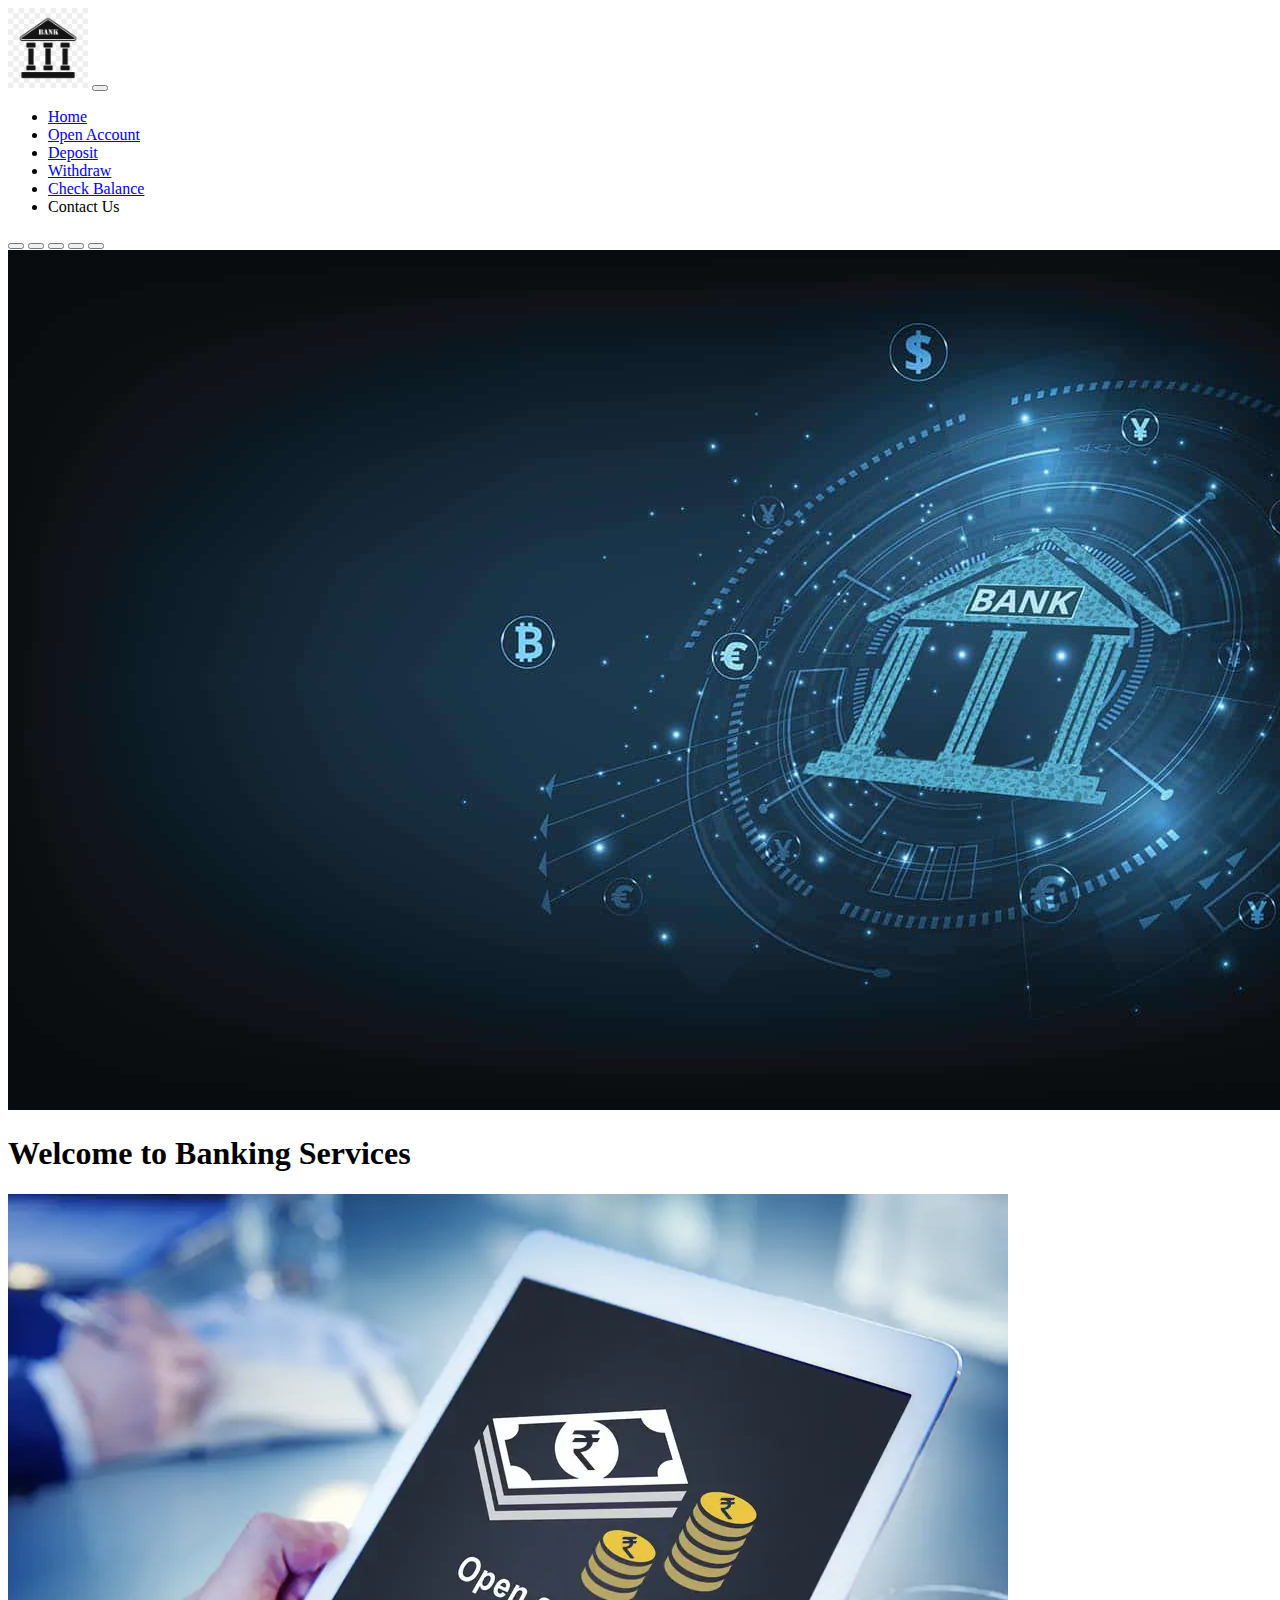
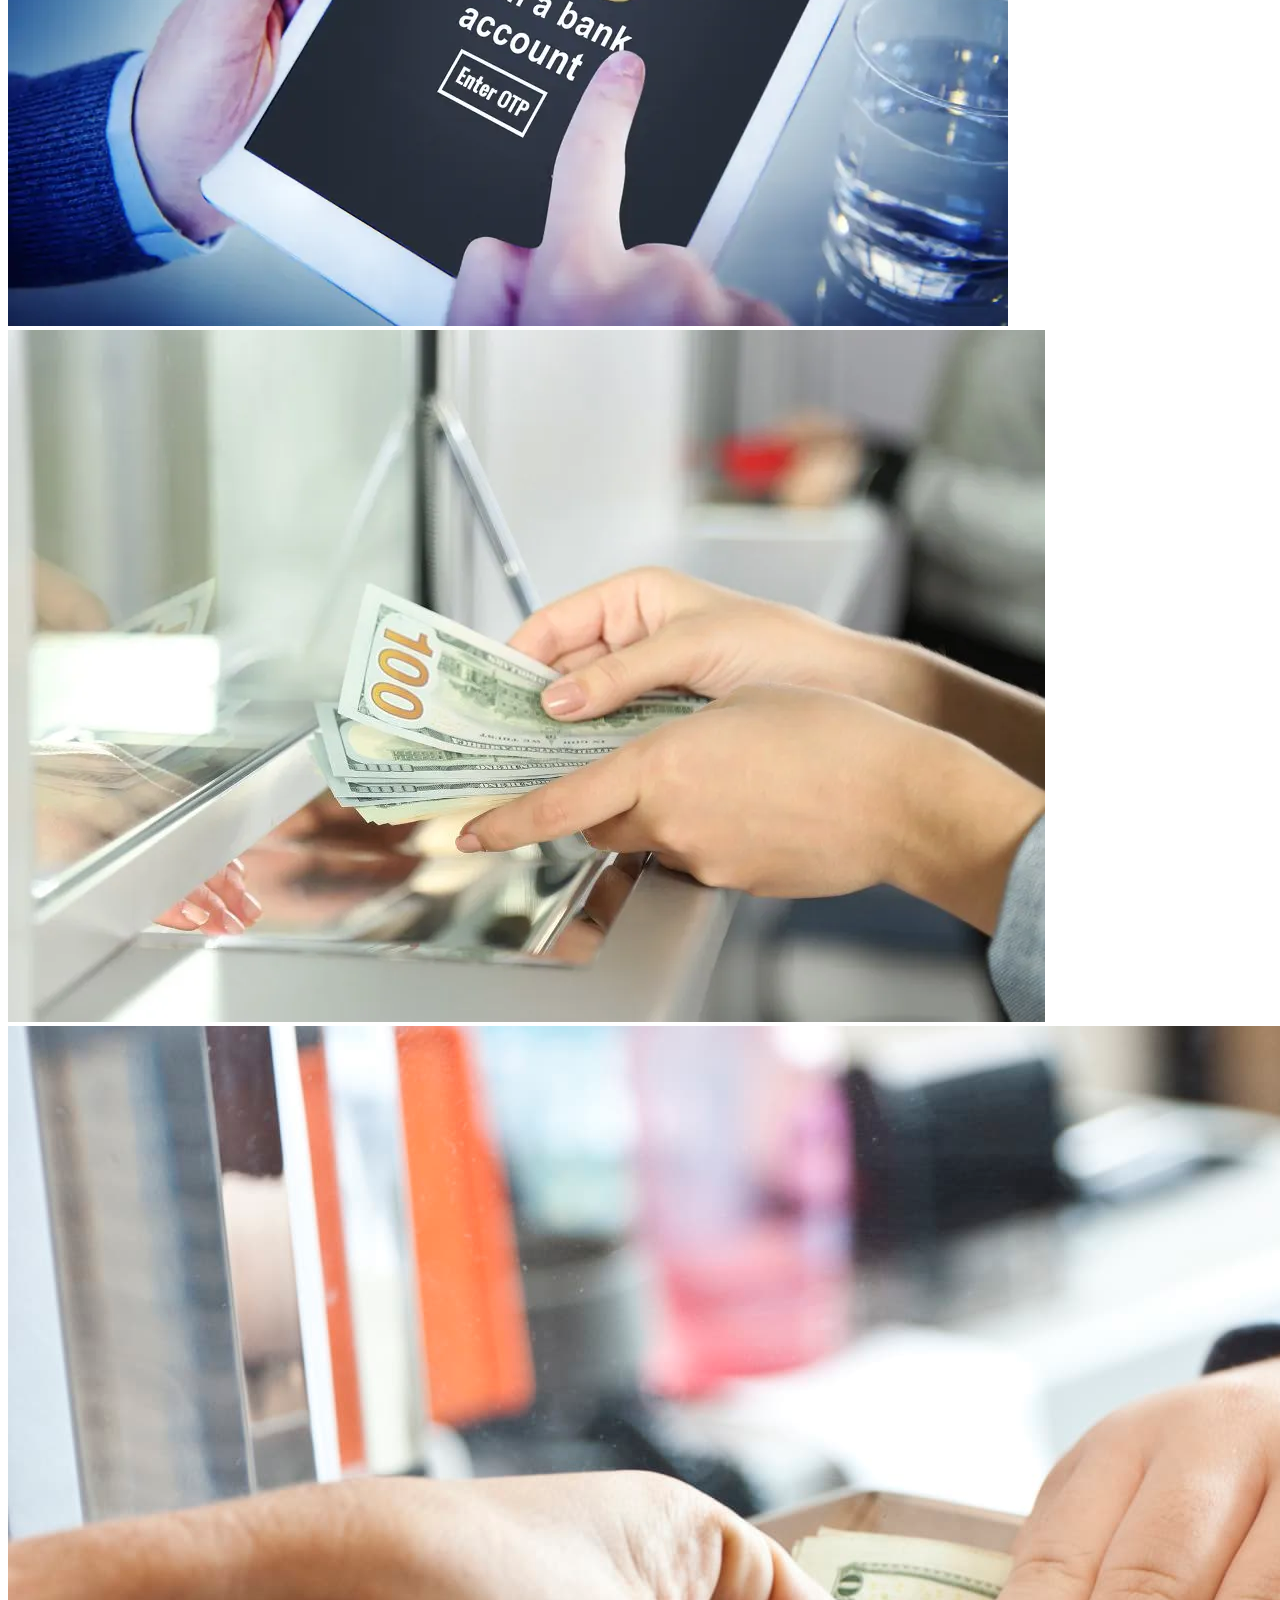
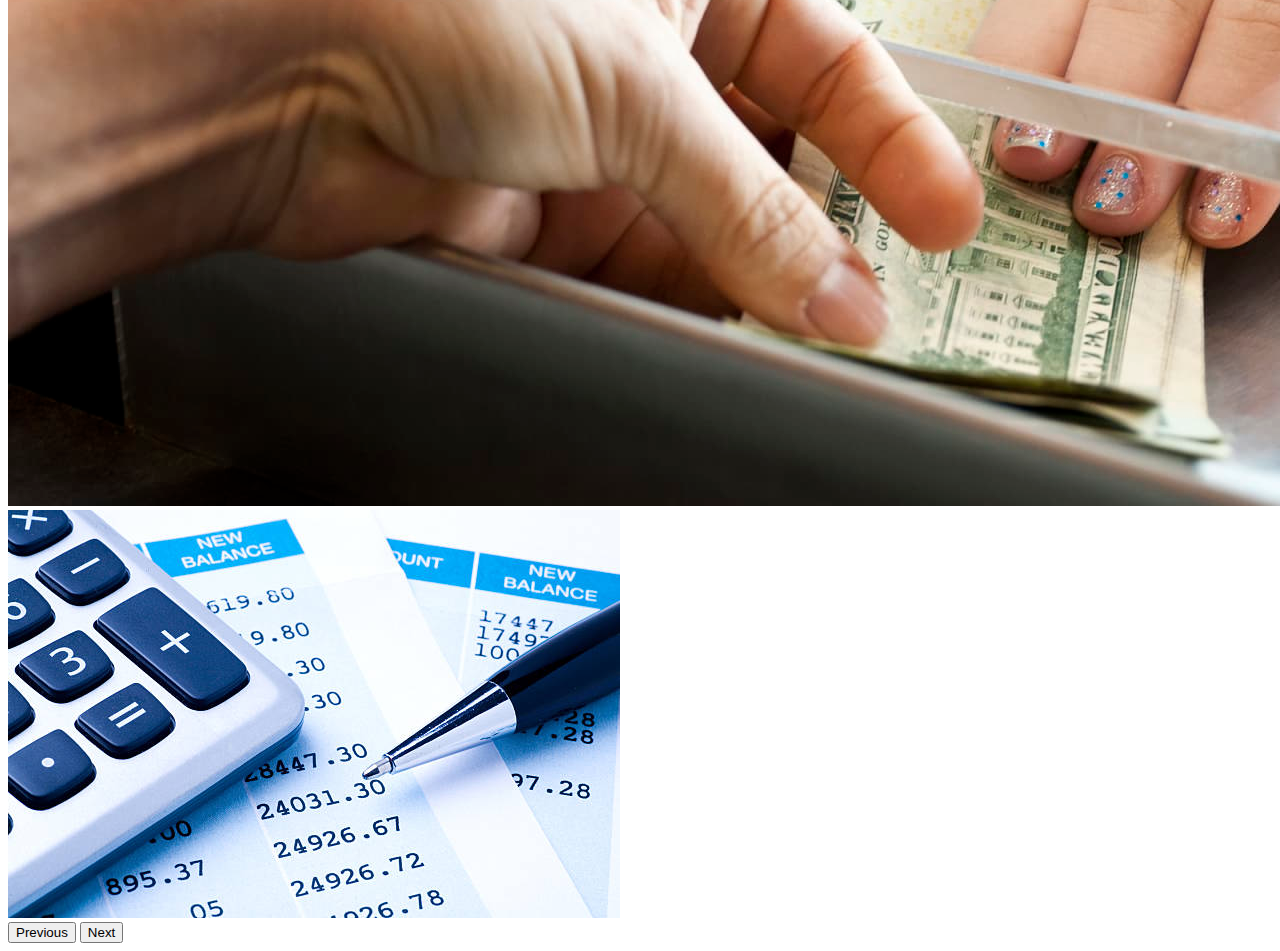
<file: index.html>
<!doctype html>
<html lang="en">

<head>
    <meta charset="utf-8">
    <meta name="viewport" content="width=device-width, initial-scale=1">
    <title>Banking Service</title>
    <link href="https://cdn.jsdelivr.net/npm/bootstrap@5.3.2/dist/css/bootstrap.min.css" rel="stylesheet"
        integrity="sha384-T3c6CoIi6uLrA9TneNEoa7RxnatzjcDSCmG1MXxSR1GAsXEV/Dwwykc2MPK8M2HN" crossorigin="anonymous">
</head>

<body>
    <!-- NavBar -->
    <nav class="navbar navbar-expand-lg bg-body-tertiary">
        <div class="container-fluid">
            <a class="navbar-brand" href="#"><img src="img/Bank _logo.jpg" alt="logo" width="80"></a>
            <button class="navbar-toggler" type="button" data-bs-toggle="collapse" data-bs-target="#navbarNav"
                aria-controls="navbarNav" aria-expanded="false" aria-label="Toggle navigation">
                <span class="navbar-toggler-icon"></span>
            </button>
            <div class="collapse navbar-collapse" id="navbarNav">
                <ul class="navbar-nav">
                    <li class="nav-item">
                        <a class="nav-link active" aria-current="page" href="#">Home</a>
                    </li>
                    <li class="nav-item">
                        <a class="nav-link" href="#">Open Account</a>
                    </li>
                    <li class="nav-item">
                        <a class="nav-link" href="#">Deposit</a>
                    </li>
                    <li class="nav-item">
                        <a class="nav-link" href="#">Withdraw</a>
                    </li>
                    <li class="nav-item">
                        <a class="nav-link" href="#">Check Balance</a>
                    </li>
                    <li class="nav-item">
                        <a class="nav-link">Contact Us</a>
                    </li>
                </ul>
            </div>
        </div>
    </nav>


<!-- Carousel -->
<div id="carouselExampleIndicators" class="carousel slide">
    <div class="carousel-indicators">
        <button type="button" data-bs-target="#carouselExampleIndicators" data-bs-slide-to="0" class="active"
            aria-current="true" aria-label="Slide 1"></button>
        <button type="button" data-bs-target="#carouselExampleIndicators" data-bs-slide-to="1"
            aria-label="Slide 2"></button>
        <button type="button" data-bs-target="#carouselExampleIndicators" data-bs-slide-to="2"
            aria-label="Slide 3"></button>
        <button type="button" data-bs-target="#carouselExampleIndicators" data-bs-slide-to="3" aria-label="Slide 4"></button>
        <button type="button" data-bs-target="#carouselExampleIndicators" data-bs-slide-to="4" aria-label="Slide 5"></button>
    </div>
    <div class="carousel-inner">
        <div class="carousel-item active c-img"> 
            <img src="img/BankHomePage.jpg" class="d-block w-100" alt="Home">
            <div class="carousel-caption top-0 mt-4 d-none d-md-block">
                <h1 class=display-1 fw-bolder text-capitalize">Welcome to Banking Services</h1>
                <!-- <button class="btn btn-primary px=4 py=2 mt-5 fs-5 text-uppercase text-center">Home</p> -->
            </div>
        </div>
        <div class="carousel-item c-item">
            <img src="img/Open_Account image.webp" class="d-block w-100 c-img" alt="Open Account">
        </div>
        <div class="carousel-item c-item">
            <img src="img/deposit image.webp" class="d-block w-100 c-img" alt="Deposit">
        </div>
        <div class="carousel-item c-item">
            <img src="img/Withdraw image.jpg" class="d-block w-100 c-img" alt="Withdraw">
        </div>
        <div class="carousel-item c-item">
            <img src="img/Check Balance image.jpg" class="d-block w-100 c-img" alt="Check Balance">
        </div>
    </div>
    <button class="carousel-control-prev" type="button" data-bs-target="#carouselExampleIndicators"
        data-bs-slide="prev">
        <span class="carousel-control-prev-icon" aria-hidden="true"></span>
        <span class="visually-hidden">Previous</span>
    </button>
    <button class="carousel-control-next" type="button" data-bs-target="#carouselExampleIndicators"
        data-bs-slide="next">
        <span class="carousel-control-next-icon" aria-hidden="true"></span>
        <span class="visually-hidden">Next</span>
    </button>
</div>


    <script src="https://cdn.jsdelivr.net/npm/bootstrap@5.3.2/dist/js/bootstrap.bundle.min.js"
        integrity="sha384-C6RzsynM9kWDrMNeT87bh95OGNyZPhcTNXj1NW7RuBCsyN/o0jlpcV8Qyq46cDfL"
        crossorigin="anonymous"></script>
</body>

</html>
</file>
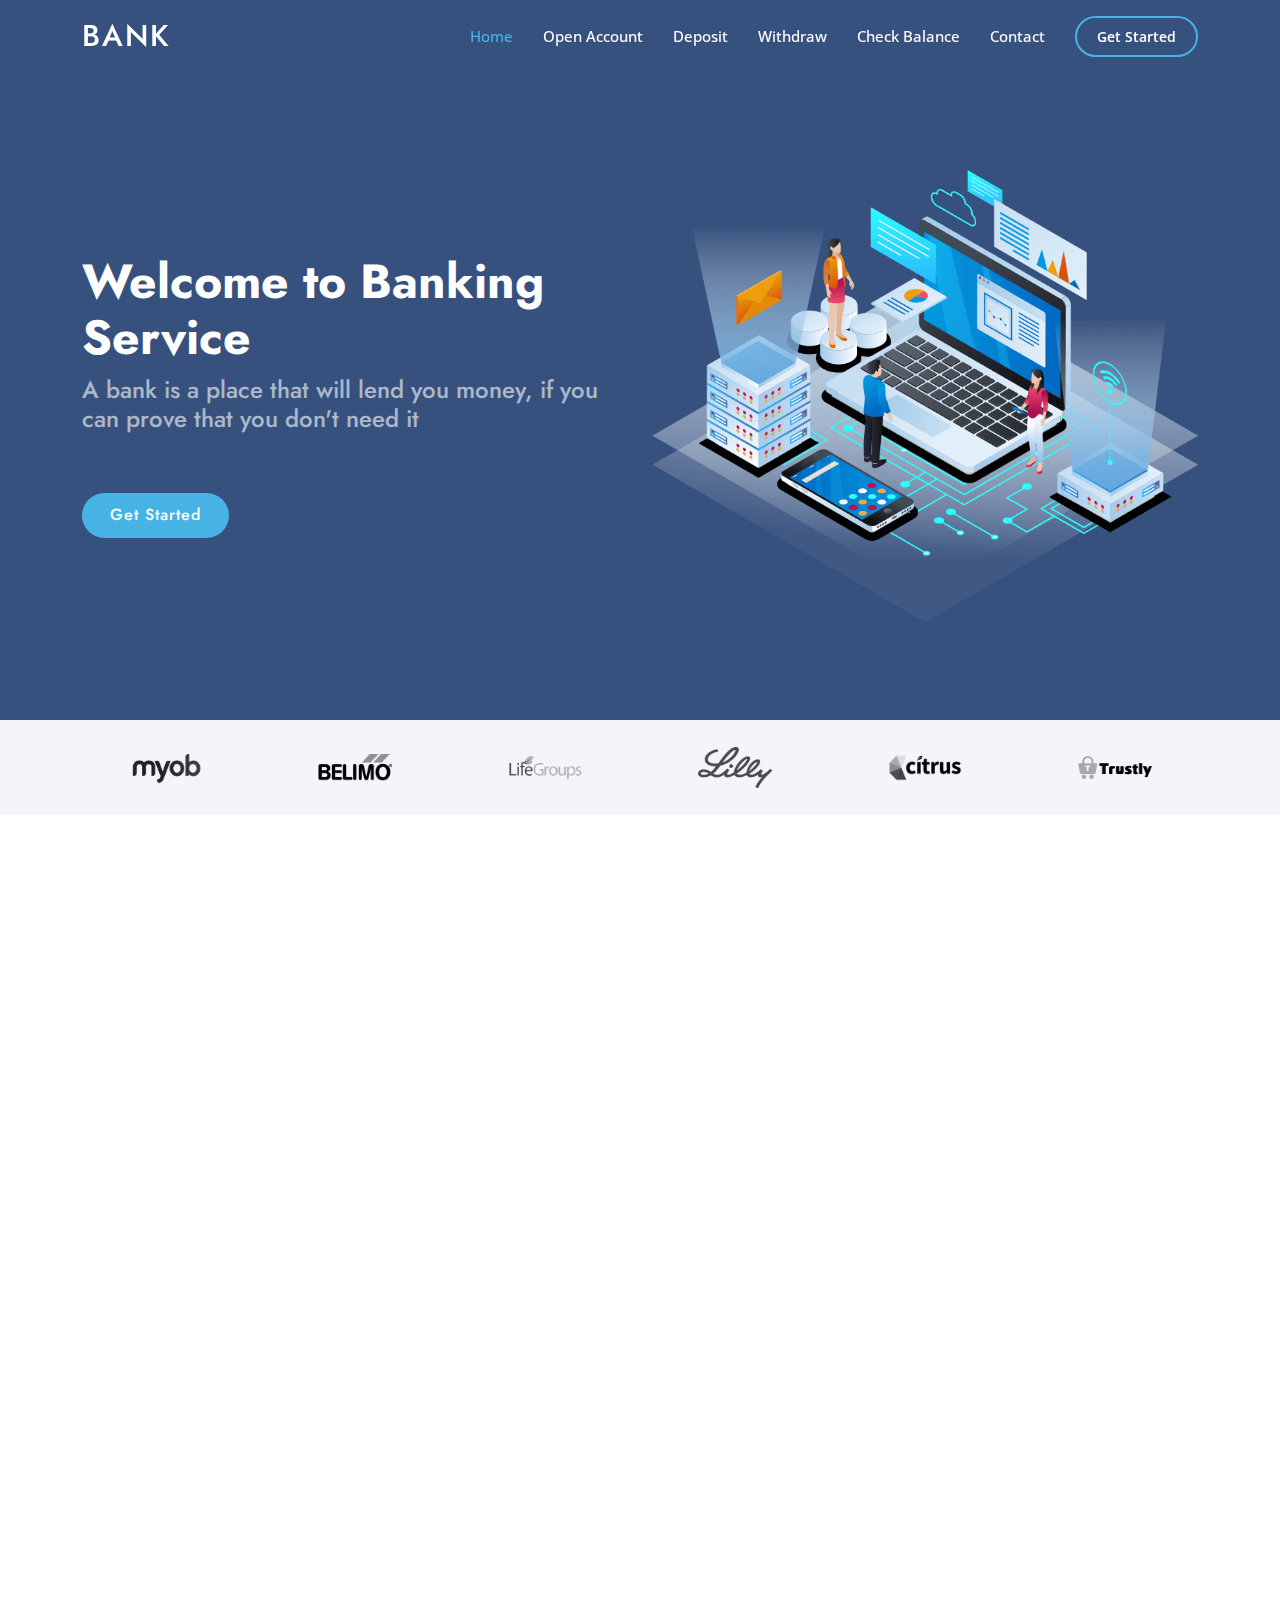
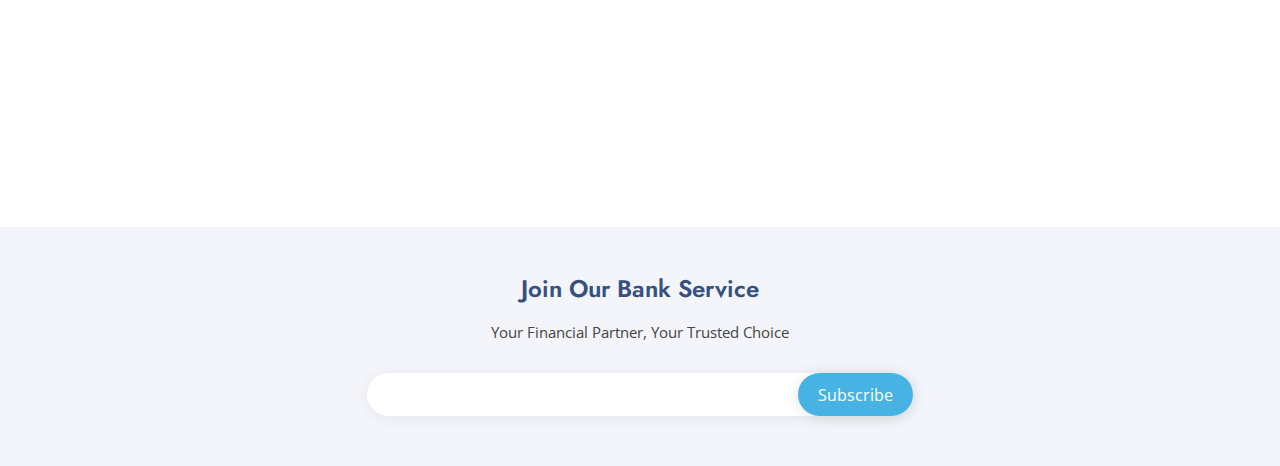
<file: Downloads/Arsha/index.html>
<!DOCTYPE html>
<html lang="en">

<head>
  <meta charset="utf-8">
  <meta content="width=device-width, initial-scale=1.0" name="viewport">

  <title>Banking Service</title>
  <meta content="" name="description">
  <meta content="" name="keywords">

  <!-- Favicons -->
  <link href="assets/img/favicon.png" rel="icon">
  <link href="assets/img/apple-touch-icon.png" rel="apple-touch-icon">

  <!-- Google Fonts -->
  <link
    href="https://fonts.googleapis.com/css?family=Open+Sans:300,300i,400,400i,600,600i,700,700i|Jost:300,300i,400,400i,500,500i,600,600i,700,700i|Poppins:300,300i,400,400i,500,500i,600,600i,700,700i"
    rel="stylesheet">

  <!-- Vendor CSS Files -->
  <link href="assets/vendor/aos/aos.css" rel="stylesheet">
  <link href="assets/vendor/bootstrap/css/bootstrap.min.css" rel="stylesheet">
  <link href="assets/vendor/bootstrap-icons/bootstrap-icons.css" rel="stylesheet">
  <link href="assets/vendor/boxicons/css/boxicons.min.css" rel="stylesheet">
  <link href="assets/vendor/glightbox/css/glightbox.min.css" rel="stylesheet">
  <link href="assets/vendor/remixicon/remixicon.css" rel="stylesheet">
  <link href="assets/vendor/swiper/swiper-bundle.min.css" rel="stylesheet">

  <!-- Template Main CSS File -->
  <link href="assets/css/style.css" rel="stylesheet">

  <!-- =======================================================
  * Template Name: Arsha
  * Updated: Aug 30 2023 with Bootstrap v5.3.1
  * Template URL: https://bootstrapmade.com/arsha-free-bootstrap-html-template-corporate/
  * Author: BootstrapMade.com
  * License: https://bootstrapmade.com/license/
  ======================================================== -->
</head>

<body>

  <!-- ======= Header ======= -->
  <header id="header" class="fixed-top ">
    <div class="container d-flex align-items-center">

      <h1 class="logo me-auto"><a href="index.html">Bank</a></h1>
      <!-- Uncomment below if you prefer to use an image logo -->
      <!-- <a href="index.html" class="logo me-auto"><img src="assets/img/logo.png" alt="" class="img-fluid"></a>-->

      <nav id="navbar" class="navbar">
        <ul>
          <li><a class="nav-link scrollto active" href="#hero">Home</a></li>
          <li><a class="nav-link scrollto" href="openaccount.html">Open Account</a></li>
          <li><a class="nav-link scrollto" href="#deposit">Deposit</a></li>
          <li><a class="nav-link   scrollto" href="#withdraw">Withdraw</a></li>
          <li><a class="nav-link scrollto" href="#check balance">Check Balance</a></li>

          <li><a class="nav-link scrollto" href="#contact">Contact</a></li>
          <li><a class="getstarted scrollto" href="#about">Get Started</a></li>
        </ul>
        <i class="bi bi-list mobile-nav-toggle"></i>
      </nav><!-- .navbar -->

    </div>
  </header><!-- End Header -->

  <!-- ======= Hero Section ======= -->
  <section id="hero" class="d-flex align-items-center">

    <div class="container">
      <div class="row">
        <div class="col-lg-6 d-flex flex-column justify-content-center pt-4 pt-lg-0 order-2 order-lg-1"
          data-aos="fade-up" data-aos-delay="200">
          <h1>Welcome to Banking Service</h1>
          <h2>A bank is a place that will lend you money, if you can prove that you don't need it</h2>
          <div class="d-flex justify-content-center justify-content-lg-start">
            <a href="#about" class="btn-get-started scrollto">Get Started</a>

          </div>
        </div>
        <div class="col-lg-6 order-1 order-lg-2 hero-img" data-aos="zoom-in" data-aos-delay="200">
          <img src="assets/img/hero-img.png" class="img-fluid animated" alt="">
        </div>
      </div>
    </div>

  </section><!-- End Hero -->

  <main id="main">

    <!-- ======= Clients Section ======= -->
    <section id="clients" class="clients section-bg">
      <div class="container">

        <div class="row" data-aos="zoom-in">

          <div class="col-lg-2 col-md-4 col-6 d-flex align-items-center justify-content-center">
            <img src="assets/img/clients/client-1.png" class="img-fluid" alt="">
          </div>

          <div class="col-lg-2 col-md-4 col-6 d-flex align-items-center justify-content-center">
            <img src="assets/img/clients/client-2.png" class="img-fluid" alt="">
          </div>

          <div class="col-lg-2 col-md-4 col-6 d-flex align-items-center justify-content-center">
            <img src="assets/img/clients/client-3.png" class="img-fluid" alt="">
          </div>

          <div class="col-lg-2 col-md-4 col-6 d-flex align-items-center justify-content-center">
            <img src="assets/img/clients/client-4.png" class="img-fluid" alt="">
          </div>

          <div class="col-lg-2 col-md-4 col-6 d-flex align-items-center justify-content-center">
            <img src="assets/img/clients/client-5.png" class="img-fluid" alt="">
          </div>

          <div class="col-lg-2 col-md-4 col-6 d-flex align-items-center justify-content-center">
            <img src="assets/img/clients/client-6.png" class="img-fluid" alt="">
          </div>

        </div>

      </div>
    </section><!-- End Cliens Section -->

    <!-- ======= Contact Section ======= -->
    <section id="contact" class="contact">
      <div class="container" data-aos="fade-up">

        <div class="section-title">
          <h2>Contact</h2>
          
        <div class="row">

          <div class="email">
            <i class="bi bi-envelope"></i>
            <h4>Email:</h4>
            <p>info@example.com</p>
          </div>

          <div class="phone">
            <i class="bi bi-phone"></i>
            <h4>Call:</h4>
            <p>+1 5589 55488 55s</p>
          </div>

        </div>
      </div>

      <div class="col-lg-7 mt-5 mt-lg-0 d-flex align-items-stretch">
        <form action="forms/contact.php" method="post" role="form" class="php-email-form">
          <div class="row">
            <div class="form-group col-md-6">
              <label for="name">Your Name</label>
              <input type="text" name="name" class="form-control" id="name" required>
            </div>
            <div class="form-group col-md-6">
              <label for="name">Your Email</label>
              <input type="email" class="form-control" name="email" id="email" required>
            </div>
          </div>
          <div class="form-group">
            <label for="name">Subject</label>
            <input type="text" class="form-control" name="subject" id="subject" required>
          </div>
          <div class="form-group">
            <label for="name">Message</label>
            <textarea class="form-control" name="message" rows="10" required></textarea>
          </div>
          <div class="my-3">
            <div class="loading">Loading</div>
            <div class="error-message"></div>
            <div class="sent-message">Your message has been sent. Thank you!</div>
          </div>
          <div class="text-center"><button type="submit">Send Message</button></div>
        </form>
      </div>

      </div>

      </div>
    </section><!-- End Contact Section -->

  </main><!-- End #main -->

  <!-- ======= Footer ======= -->
  <footer id="footer">

    <div class="footer-newsletter">
      <div class="container">
        <div class="row justify-content-center">
          <div class="col-lg-6">
            <h4>Join Our Bank Service</h4>
            <p>Your Financial Partner, Your Trusted Choice</p>
            <form action="" method="post">
              <input type="email" name="email"><input type="submit" value="Subscribe">
            </form>
          </div>
        </div>
      </div>
    </div>

  </footer><!-- End Footer -->

  <div id="preloader"></div>
  <a href="#" class="back-to-top d-flex align-items-center justify-content-center"><i
      class="bi bi-arrow-up-short"></i></a>

  <!-- Vendor JS Files -->
  <script src="assets/vendor/aos/aos.js"></script>
  <script src="assets/vendor/bootstrap/js/bootstrap.bundle.min.js"></script>
  <script src="assets/vendor/glightbox/js/glightbox.min.js"></script>
  <script src="assets/vendor/isotope-layout/isotope.pkgd.min.js"></script>
  <script src="assets/vendor/swiper/swiper-bundle.min.js"></script>
  <script src="assets/vendor/waypoints/noframework.waypoints.js"></script>
  <script src="assets/vendor/php-email-form/validate.js"></script>
  <script src="https://code.jquery.com/jquery-3.6.0.min.js"></script>


  <!-- Template Main JS File -->
  <script src="assets/js/main.js"></script>

</body>

</html>
</file>
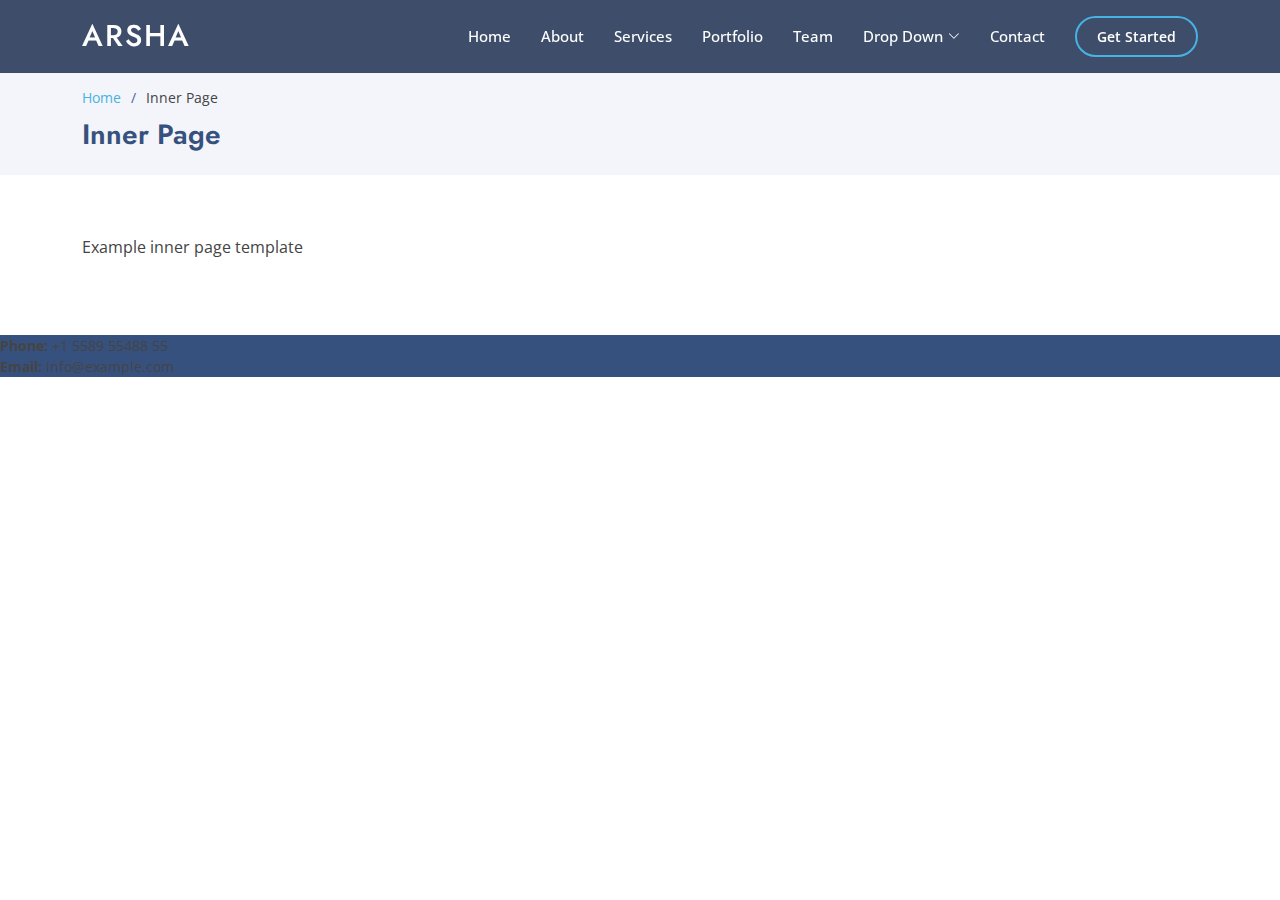
<file: Downloads/Arsha/inner-page.html>
<!DOCTYPE html>
<html lang="en">

<head>
  <meta charset="utf-8">
  <meta content="width=device-width, initial-scale=1.0" name="viewport">

  <title>Inner Page - Arsha Bootstrap Template</title>
  <meta content="" name="description">
  <meta content="" name="keywords">

  <!-- Favicons -->
  <link href="assets/img/favicon.png" rel="icon">
  <link href="assets/img/apple-touch-icon.png" rel="apple-touch-icon">

  <!-- Google Fonts -->
  <link href="https://fonts.googleapis.com/css?family=Open+Sans:300,300i,400,400i,600,600i,700,700i|Jost:300,300i,400,400i,500,500i,600,600i,700,700i|Poppins:300,300i,400,400i,500,500i,600,600i,700,700i" rel="stylesheet">

  <!-- Vendor CSS Files -->
  <link href="assets/vendor/aos/aos.css" rel="stylesheet">
  <link href="assets/vendor/bootstrap/css/bootstrap.min.css" rel="stylesheet">
  <link href="assets/vendor/bootstrap-icons/bootstrap-icons.css" rel="stylesheet">
  <link href="assets/vendor/boxicons/css/boxicons.min.css" rel="stylesheet">
  <link href="assets/vendor/glightbox/css/glightbox.min.css" rel="stylesheet">
  <link href="assets/vendor/remixicon/remixicon.css" rel="stylesheet">
  <link href="assets/vendor/swiper/swiper-bundle.min.css" rel="stylesheet">

  <!-- Template Main CSS File -->
  <link href="assets/css/style.css" rel="stylesheet">

  <!-- =======================================================
  * Template Name: Arsha
  * Updated: Aug 30 2023 with Bootstrap v5.3.1
  * Template URL: https://bootstrapmade.com/arsha-free-bootstrap-html-template-corporate/
  * Author: BootstrapMade.com
  * License: https://bootstrapmade.com/license/
  ======================================================== -->
</head>

<body>

  <!-- ======= Header ======= -->
  <header id="header" class="fixed-top header-inner-pages">
    <div class="container d-flex align-items-center">

      <h1 class="logo me-auto"><a href="index.html">Arsha</a></h1>
      <!-- Uncomment below if you prefer to use an image logo -->
      <!-- <a href="index.html" class="logo me-auto"><img src="assets/img/logo.png" alt="" class="img-fluid"></a>-->

      <nav id="navbar" class="navbar">
        <ul>
          <li><a class="nav-link scrollto " href="#hero">Home</a></li>
          <li><a class="nav-link scrollto" href="#about">About</a></li>
          <li><a class="nav-link scrollto" href="#services">Services</a></li>
          <li><a class="nav-link   scrollto" href="#portfolio">Portfolio</a></li>
          <li><a class="nav-link scrollto" href="#team">Team</a></li>
          <li class="dropdown"><a href="#"><span>Drop Down</span> <i class="bi bi-chevron-down"></i></a>
            <ul>
              <li><a href="#">Drop Down 1</a></li>
              <li class="dropdown"><a href="#"><span>Deep Drop Down</span> <i class="bi bi-chevron-right"></i></a>
                <ul>
                  <li><a href="#">Deep Drop Down 1</a></li>
                  <li><a href="#">Deep Drop Down 2</a></li>
                  <li><a href="#">Deep Drop Down 3</a></li>
                  <li><a href="#">Deep Drop Down 4</a></li>
                  <li><a href="#">Deep Drop Down 5</a></li>
                </ul>
              </li>
              <li><a href="#">Drop Down 2</a></li>
              <li><a href="#">Drop Down 3</a></li>
              <li><a href="#">Drop Down 4</a></li>
            </ul>
          </li>
          <li><a class="nav-link scrollto" href="#contact">Contact</a></li>
          <li><a class="getstarted scrollto" href="#about">Get Started</a></li>
        </ul>
        <i class="bi bi-list mobile-nav-toggle"></i>
      </nav><!-- .navbar -->

    </div>
  </header><!-- End Header -->

  <main id="main">

    <!-- ======= Breadcrumbs ======= -->
    <section id="breadcrumbs" class="breadcrumbs">
      <div class="container">

        <ol>
          <li><a href="index.html">Home</a></li>
          <li>Inner Page</li>
        </ol>
        <h2>Inner Page</h2>

      </div>
    </section><!-- End Breadcrumbs -->

    <section class="inner-page">
      <div class="container">
        <p>
          Example inner page template
        </p>
      </div>
    </section>

  </main><!-- End #main -->

  <!-- ======= Footer ======= -->
  <footer id="footer">
              <strong>Phone:</strong> +1 5589 55488 55<br>
              <strong>Email:</strong> info@example.com<br>
            
          
  </footer><!-- End Footer -->

  <div id="preloader"></div>
  <a href="#" class="back-to-top d-flex align-items-center justify-content-center"><i class="bi bi-arrow-up-short"></i></a>

  <!-- Vendor JS Files -->
  <script src="assets/vendor/aos/aos.js"></script>
  <script src="assets/vendor/bootstrap/js/bootstrap.bundle.min.js"></script>
  <script src="assets/vendor/glightbox/js/glightbox.min.js"></script>
  <script src="assets/vendor/isotope-layout/isotope.pkgd.min.js"></script>
  <script src="assets/vendor/swiper/swiper-bundle.min.js"></script>
  <script src="assets/vendor/waypoints/noframework.waypoints.js"></script>
  <script src="assets/vendor/php-email-form/validate.js"></script>

  <!-- Template Main JS File -->
  <script src="assets/js/main.js"></script>

</body>

</html>
</file>
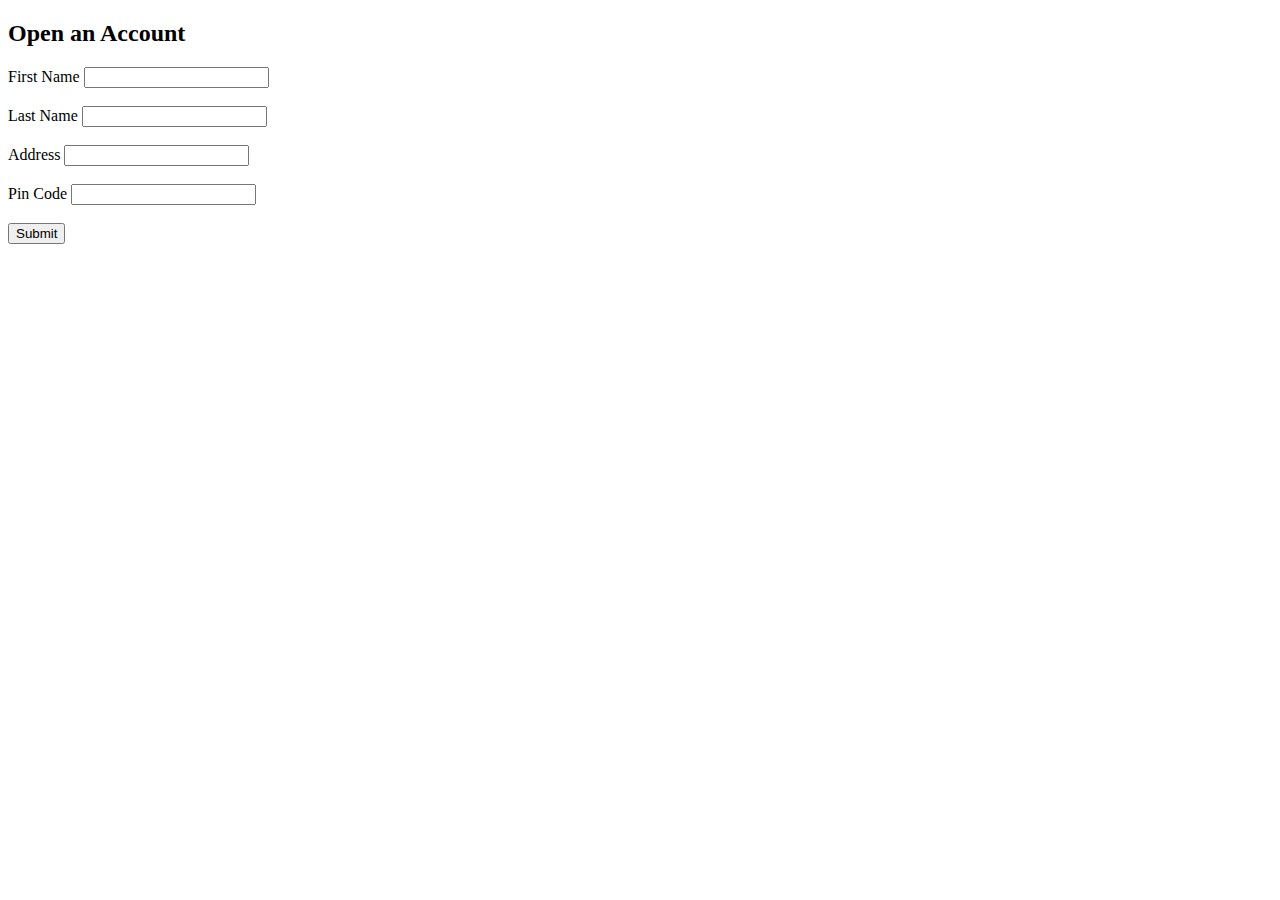
<file: Downloads/Arsha/openaccount.html>
<!DOCTYPE html>
<html lang="en">
<head>
    <!-- Your head content here -->
</head>
<body>
    <section id="open-account" class="section">
        <div class="container" data-aos="fade-up">
          <div class="section-title">
            <h2>Open an Account</h2>
          </div>
          <form id="account-form" method="post">
            <div class="mb-3">
              <label for="first-name" class="form-label">First Name</label>
              <input type="text" class="form-control" id="first-name" name="first-name" required>
            </div>
            <br>
            
            <div class="mb-3">
              <label for="last-name" class="form-label">Last Name</label>
              <input type="text" class="form-control" id="last-name" name="last-name" required>
            </div>
            <br>

            <div class="mb-3">
              <label for="address" class="form-label">Address</label>
              <input type="text" class="form-control" id="address" name="address" required>
            </div>
            <br>
            
            <div class="mb-3">
              <label for="pin-code" class="form-label">Pin Code</label>
              <input type="text" class="form-control" id="pin-code" name="pin-code" required>
            </div>
            <br>

            <button type="submit" class="btn btn-primary">Submit</button>
          </form>
          <p id="success-message" class="mt-3" style="display:none;">Account created successfully!</p>
        </div>
      </section>
      
    <!-- Include jQuery and JavaScript code as mentioned in the previous response -->
    <script src="https://code.jquery.com/jquery-3.6.0.min.js"></script>
<script>
  $(document).ready(function() {
    $("#account-form").submit(function(event) {
      event.preventDefault(); // Prevent the default form submission
      // Simulate account creation (you can replace this with your actual backend logic)
      // For demonstration purposes, we're just showing the success message.
      $("#success-message").fadeIn();
    });
  });
</script>

</body>
</html>
</file>
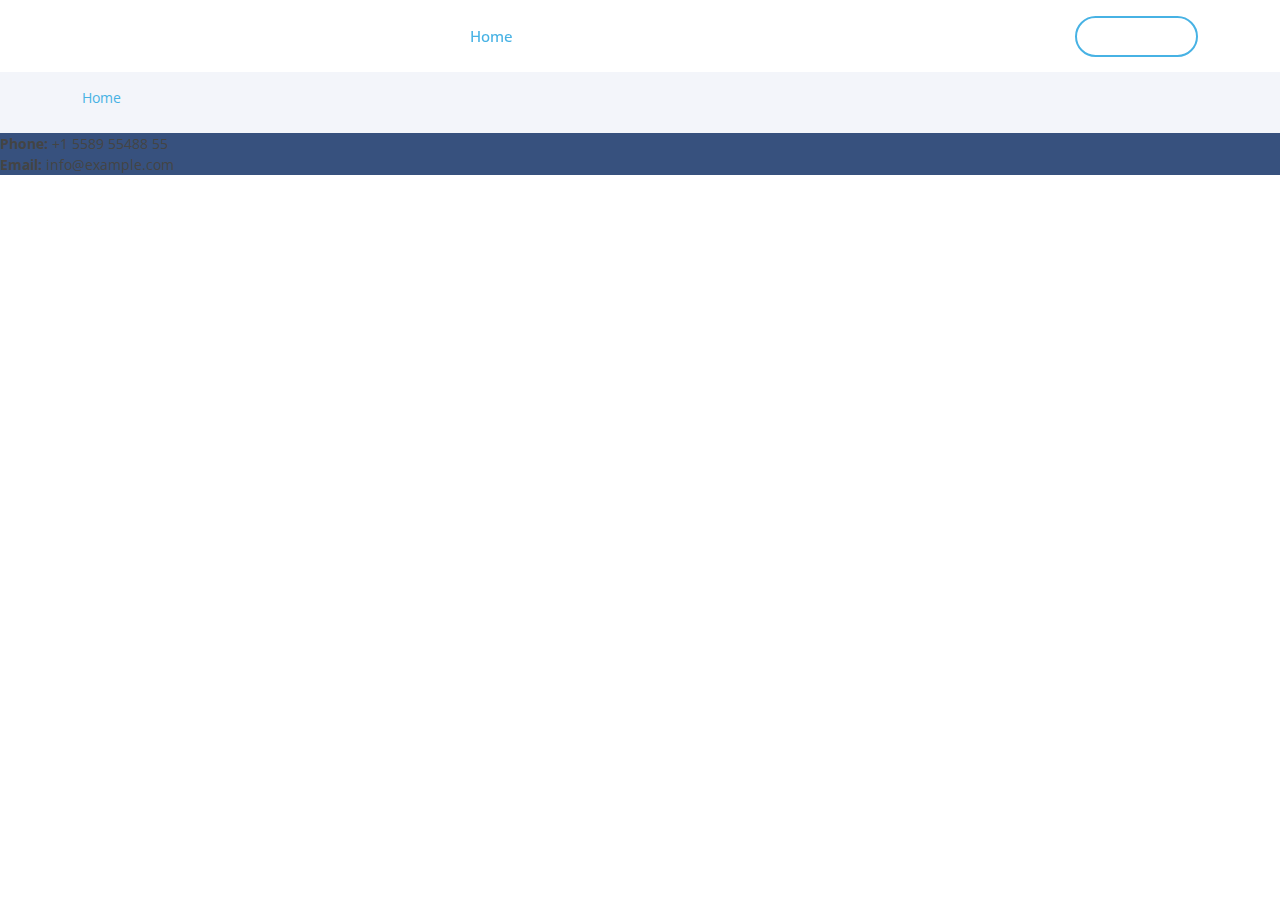
<file: Downloads/Arsha/portfolio-details.html>
<!DOCTYPE html>
<html lang="en">

<head>
  <meta charset="utf-8">
  <meta content="width=device-width, initial-scale=1.0" name="viewport">

  <title>Portfolio Details - Arsha Bootstrap Template</title>
  <meta content="" name="description">
  <meta content="" name="keywords">

  <!-- Favicons -->
  <link href="assets/img/favicon.png" rel="icon">
  <link href="assets/img/apple-touch-icon.png" rel="apple-touch-icon">

  <!-- Google Fonts -->
  <link href="https://fonts.googleapis.com/css?family=Open+Sans:300,300i,400,400i,600,600i,700,700i|Jost:300,300i,400,400i,500,500i,600,600i,700,700i|Poppins:300,300i,400,400i,500,500i,600,600i,700,700i" rel="stylesheet">

  <!-- Vendor CSS Files -->
  <link href="assets/vendor/aos/aos.css" rel="stylesheet">
  <link href="assets/vendor/bootstrap/css/bootstrap.min.css" rel="stylesheet">
  <link href="assets/vendor/bootstrap-icons/bootstrap-icons.css" rel="stylesheet">
  <link href="assets/vendor/boxicons/css/boxicons.min.css" rel="stylesheet">
  <link href="assets/vendor/glightbox/css/glightbox.min.css" rel="stylesheet">
  <link href="assets/vendor/remixicon/remixicon.css" rel="stylesheet">
  <link href="assets/vendor/swiper/swiper-bundle.min.css" rel="stylesheet">

  <!-- Template Main CSS File -->
  <link href="assets/css/style.css" rel="stylesheet">

  <!-- =======================================================
  * Template Name: Arsha
  * Updated: Aug 30 2023 with Bootstrap v5.3.1
  * Template URL: https://bootstrapmade.com/arsha-free-bootstrap-html-template-corporate/
  * Author: BootstrapMade.com
  * License: https://bootstrapmade.com/license/
  ======================================================== -->
</head>

<body>

  <!-- ======= Header ======= -->
  <header id="header" class="fixed-top ">
    <div class="container d-flex align-items-center">

      <h1 class="logo me-auto"><a href="index.html">Bank</a></h1>
      <!-- Uncomment below if you prefer to use an image logo -->
      <!-- <a href="index.html" class="logo me-auto"><img src="assets/img/logo.png" alt="" class="img-fluid"></a>-->

      <nav id="navbar" class="navbar">
        <ul>
          <li><a class="nav-link scrollto active" href="#hero">Home</a></li>
          <li><a class="nav-link scrollto" href="#open account">Open Account</a></li>
          <li><a class="nav-link scrollto" href="#deposit">Deposit</a></li>
          <li><a class="nav-link   scrollto" href="#withdraw">Withdraw</a></li>
          <li><a class="nav-link scrollto" href="#check balance">Check Balance</a></li>

          <li><a class="nav-link scrollto" href="#contact">Contact</a></li>
          <li><a class="getstarted scrollto" href="#about">Get Started</a></li>
        </ul>
        <i class="bi bi-list mobile-nav-toggle"></i>
      </nav><!-- .navbar -->

    </div>
  </header><!-- End Header -->

  <main id="main">

    <!-- ======= Breadcrumbs ======= -->
    <section id="breadcrumbs" class="breadcrumbs">
      <div class="container">

        <ol>
          <li><a href="index.html">Home</a></li>
          
      </div>
    </section><!-- End Breadcrumbs -->

    
  </main><!-- End #main -->

  <!-- ======= Footer ======= -->
  <footer id="footer">
    
              <strong>Phone:</strong> +1 5589 55488 55<br>
              <strong>Email:</strong> info@example.com<br>
  </footer><!-- End Footer -->

  <div id="preloader"></div>
  <a href="#" class="back-to-top d-flex align-items-center justify-content-center"><i class="bi bi-arrow-up-short"></i></a>

  <!-- Vendor JS Files -->
  <script src="assets/vendor/aos/aos.js"></script>
  <script src="assets/vendor/bootstrap/js/bootstrap.bundle.min.js"></script>
  <script src="assets/vendor/glightbox/js/glightbox.min.js"></script>
  <script src="assets/vendor/isotope-layout/isotope.pkgd.min.js"></script>
  <script src="assets/vendor/swiper/swiper-bundle.min.js"></script>
  <script src="assets/vendor/waypoints/noframework.waypoints.js"></script>
  <script src="assets/vendor/php-email-form/validate.js"></script>

  <!-- Template Main JS File -->
  <script src="assets/js/main.js"></script>

</body>

</html>
</file>
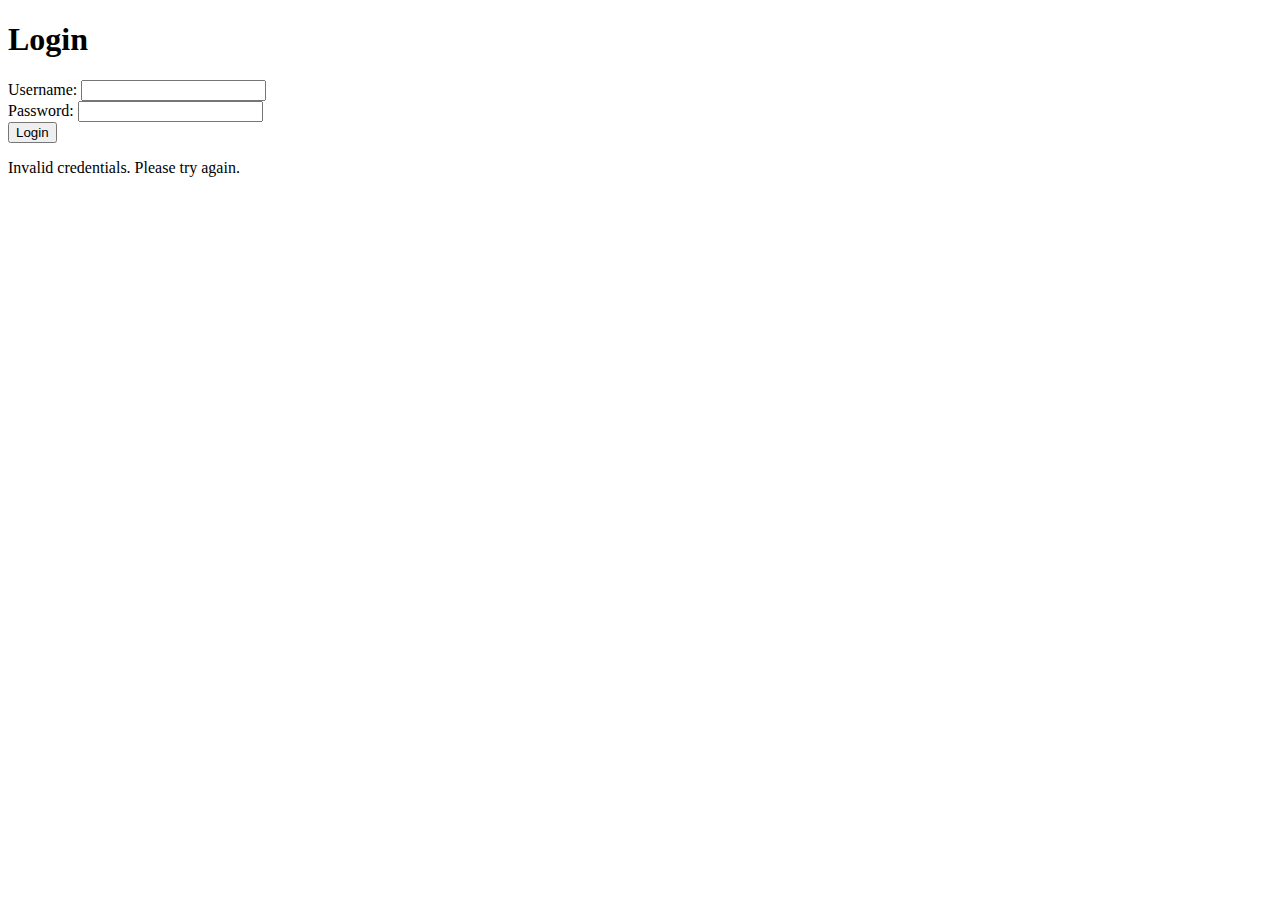
<file: Downloads/login/src/main/resources/templates/login.Html>
<!DOCTYPE html>
<html xmlns:th="http://www.thymeleaf.org">
<head>
    <title>Login</title>
</head>
<body>
<h1>Login</h1>

<form action="/login" method="post">
    <div>
        <label for="username">Username:</label>
        <input type="text" id="username" name="username" required />
    </div>
    <div>
        <label for="password">Password:</label>
        <input type="password" id="password" name="password" required />
    </div>
    <div>
        <button type="submit">Login</button>
    </div>
</form>

<p th:if="${param.error}">Invalid credentials. Please try again.</p>
</body>
</html>
</file>
<file: Downloads/Arsha/assets/css/style.css>
/**
* Template Name: Arsha
* Updated: Aug 30 2023 with Bootstrap v5.3.1
* Template URL: https://bootstrapmade.com/arsha-free-bootstrap-html-template-corporate/
* Author: BootstrapMade.com
* License: https://bootstrapmade.com/license/
*/

/*--------------------------------------------------------------
# General
--------------------------------------------------------------*/
body {
  font-family: "Open Sans", sans-serif;
  color: #444444;
}

a {
  color: #47b2e4;
  text-decoration: none;
}

a:hover {
  color: #73c5eb;
  text-decoration: none;
}

h1,
h2,
h3,
h4,
h5,
h6 {
  font-family: "Jost", sans-serif;
}

/*--------------------------------------------------------------
# Preloader
--------------------------------------------------------------*/
#preloader {
  position: fixed;
  top: 0;
  left: 0;
  right: 0;
  bottom: 0;
  z-index: 9999;
  overflow: hidden;
  background: #37517e;
}

#preloader:before {
  content: "";
  position: fixed;
  top: calc(50% - 30px);
  left: calc(50% - 30px);
  border: 6px solid #37517e;
  border-top-color: #fff;
  border-bottom-color: #fff;
  border-radius: 50%;
  width: 60px;
  height: 60px;
  animation: animate-preloader 1s linear infinite;
}

@keyframes animate-preloader {
  0% {
    transform: rotate(0deg);
  }

  100% {
    transform: rotate(360deg);
  }
}

/*--------------------------------------------------------------
# Back to top button
--------------------------------------------------------------*/
.back-to-top {
  position: fixed;
  visibility: hidden;
  opacity: 0;
  right: 15px;
  bottom: 15px;
  z-index: 996;
  background: #47b2e4;
  width: 40px;
  height: 40px;
  border-radius: 50px;
  transition: all 0.4s;
}

.back-to-top i {
  font-size: 24px;
  color: #fff;
  line-height: 0;
}

.back-to-top:hover {
  background: #6bc1e9;
  color: #fff;
}

.back-to-top.active {
  visibility: visible;
  opacity: 1;
}

/*--------------------------------------------------------------
# Header
--------------------------------------------------------------*/
#header {
  transition: all 0.5s;
  z-index: 997;
  padding: 15px 0;
}

#header.header-scrolled,
#header.header-inner-pages {
  background: rgba(40, 58, 90, 0.9);
}

#header .logo {
  font-size: 30px;
  margin: 0;
  padding: 0;
  line-height: 1;
  font-weight: 500;
  letter-spacing: 2px;
  text-transform: uppercase;
}

#header .logo a {
  color: #fff;
}

#header .logo img {
  max-height: 40px;
}

/*--------------------------------------------------------------
# Navigation Menu
--------------------------------------------------------------*/
/**
* Desktop Navigation 
*/
.navbar {
  padding: 0;
}

.navbar ul {
  margin: 0;
  padding: 0;
  display: flex;
  list-style: none;
  align-items: center;
}

.navbar li {
  position: relative;
}

.navbar a,
.navbar a:focus {
  display: flex;
  align-items: center;
  justify-content: space-between;
  padding: 10px 0 10px 30px;
  font-size: 15px;
  font-weight: 500;
  color: #fff;
  white-space: nowrap;
  transition: 0.3s;
}

.navbar a i,
.navbar a:focus i {
  font-size: 12px;
  line-height: 0;
  margin-left: 5px;
}

.navbar a:hover,
.navbar .active,
.navbar .active:focus,
.navbar li:hover>a {
  color: #47b2e4;
}

.navbar .getstarted,
.navbar .getstarted:focus {
  padding: 8px 20px;
  margin-left: 30px;
  border-radius: 50px;
  color: #fff;
  font-size: 14px;
  border: 2px solid #47b2e4;
  font-weight: 600;
}

.navbar .getstarted:hover,
.navbar .getstarted:focus:hover {
  color: #fff;
  background: #31a9e1;
}

.navbar .dropdown ul {
  display: block;
  position: absolute;
  left: 14px;
  top: calc(100% + 30px);
  margin: 0;
  padding: 10px 0;
  z-index: 99;
  opacity: 0;
  visibility: hidden;
  background: #fff;
  box-shadow: 0px 0px 30px rgba(127, 137, 161, 0.25);
  transition: 0.3s;
  border-radius: 4px;
}

.navbar .dropdown ul li {
  min-width: 200px;
}

.navbar .dropdown ul a {
  padding: 10px 20px;
  font-size: 14px;
  text-transform: none;
  font-weight: 500;
  color: #0c3c53;
}

.navbar .dropdown ul a i {
  font-size: 12px;
}

.navbar .dropdown ul a:hover,
.navbar .dropdown ul .active:hover,
.navbar .dropdown ul li:hover>a {
  color: #47b2e4;
}

.navbar .dropdown:hover>ul {
  opacity: 1;
  top: 100%;
  visibility: visible;
}

.navbar .dropdown .dropdown ul {
  top: 0;
  left: calc(100% - 30px);
  visibility: hidden;
}

.navbar .dropdown .dropdown:hover>ul {
  opacity: 1;
  top: 0;
  left: 100%;
  visibility: visible;
}

@media (max-width: 1366px) {
  .navbar .dropdown .dropdown ul {
    left: -90%;
  }

  .navbar .dropdown .dropdown:hover>ul {
    left: -100%;
  }
}

/**
* Mobile Navigation 
*/
.mobile-nav-toggle {
  color: #fff;
  font-size: 28px;
  cursor: pointer;
  display: none;
  line-height: 0;
  transition: 0.5s;
}

.mobile-nav-toggle.bi-x {
  color: #fff;
}

@media (max-width: 991px) {
  .mobile-nav-toggle {
    display: block;
  }

  .navbar ul {
    display: none;
  }
}

.navbar-mobile {
  position: fixed;
  overflow: hidden;
  top: 0;
  right: 0;
  left: 0;
  bottom: 0;
  background: rgba(40, 58, 90, 0.9);
  transition: 0.3s;
  z-index: 999;
}

.navbar-mobile .mobile-nav-toggle {
  position: absolute;
  top: 15px;
  right: 15px;
}

.navbar-mobile ul {
  display: block;
  position: absolute;
  top: 55px;
  right: 15px;
  bottom: 15px;
  left: 15px;
  padding: 10px 0;
  border-radius: 10px;
  background-color: #fff;
  overflow-y: auto;
  transition: 0.3s;
}

.navbar-mobile a,
.navbar-mobile a:focus {
  padding: 10px 20px;
  font-size: 15px;
  color: #37517e;
}

.navbar-mobile a:hover,
.navbar-mobile .active,
.navbar-mobile li:hover>a {
  color: #47b2e4;
}

.navbar-mobile .getstarted,
.navbar-mobile .getstarted:focus {
  margin: 15px;
  color: #37517e;
}

.navbar-mobile .dropdown ul {
  position: static;
  display: none;
  margin: 10px 20px;
  padding: 10px 0;
  z-index: 99;
  opacity: 1;
  visibility: visible;
  background: #fff;
  box-shadow: 0px 0px 30px rgba(127, 137, 161, 0.25);
}

.navbar-mobile .dropdown ul li {
  min-width: 200px;
}

.navbar-mobile .dropdown ul a {
  padding: 10px 20px;
}

.navbar-mobile .dropdown ul a i {
  font-size: 12px;
}

.navbar-mobile .dropdown ul a:hover,
.navbar-mobile .dropdown ul .active:hover,
.navbar-mobile .dropdown ul li:hover>a {
  color: #47b2e4;
}

.navbar-mobile .dropdown>.dropdown-active {
  display: block;
  visibility: visible !important;
}

/*--------------------------------------------------------------
# Hero Section
--------------------------------------------------------------*/
#hero {
  width: 100%;
  height: 80vh;
  background: #37517e;
}

#hero .container {
  padding-top: 72px;
}

#hero h1 {
  margin: 0 0 10px 0;
  font-size: 48px;
  font-weight: 700;
  line-height: 56px;
  color: #fff;
}

#hero h2 {
  color: rgba(255, 255, 255, 0.6);
  margin-bottom: 50px;
  font-size: 24px;
}

#hero .btn-get-started {
  font-family: "Jost", sans-serif;
  font-weight: 500;
  font-size: 16px;
  letter-spacing: 1px;
  display: inline-block;
  padding: 10px 28px 11px 28px;
  border-radius: 50px;
  transition: 0.5s;
  margin: 10px 0 0 0;
  color: #fff;
  background: #47b2e4;
}

#hero .btn-get-started:hover {
  background: #209dd8;
}

#hero .btn-watch-video {
  font-size: 16px;
  display: flex;
  align-items: center;
  transition: 0.5s;
  margin: 10px 0 0 25px;
  color: #fff;
  line-height: 1;
}

#hero .btn-watch-video i {
  line-height: 0;
  color: #fff;
  font-size: 32px;
  transition: 0.3s;
  margin-right: 8px;
}

#hero .btn-watch-video:hover i {
  color: #47b2e4;
}

#hero .animated {
  animation: up-down 2s ease-in-out infinite alternate-reverse both;
}

@media (max-width: 991px) {
  #hero {
    height: 100vh;
    text-align: center;
  }

  #hero .animated {
    animation: none;
  }

  #hero .hero-img {
    text-align: center;
  }

  #hero .hero-img img {
    width: 50%;
  }
}

@media (max-width: 768px) {
  #hero h1 {
    font-size: 28px;
    line-height: 36px;
  }

  #hero h2 {
    font-size: 18px;
    line-height: 24px;
    margin-bottom: 30px;
  }

  #hero .hero-img img {
    width: 70%;
  }
}

@media (max-width: 575px) {
  #hero .hero-img img {
    width: 80%;
  }

  #hero .btn-get-started {
    font-size: 16px;
    padding: 10px 24px 11px 24px;
  }
}

@keyframes up-down {
  0% {
    transform: translateY(10px);
  }

  100% {
    transform: translateY(-10px);
  }
}

/*--------------------------------------------------------------
# Sections General
--------------------------------------------------------------*/
section {
  padding: 60px 0;
  overflow: hidden;
}

.section-bg {
  background-color: #f3f5fa;
}

.section-title {
  text-align: center;
  padding-bottom: 30px;
}

.section-title h2 {
  font-size: 32px;
  font-weight: bold;
  text-transform: uppercase;
  margin-bottom: 20px;
  padding-bottom: 20px;
  position: relative;
  color: #37517e;
}

.section-title h2::before {
  content: "";
  position: absolute;
  display: block;
  width: 120px;
  height: 1px;
  background: #ddd;
  bottom: 1px;
  left: calc(50% - 60px);
}

.section-title h2::after {
  content: "";
  position: absolute;
  display: block;
  width: 40px;
  height: 3px;
  background: #47b2e4;
  bottom: 0;
  left: calc(50% - 20px);
}

.section-title p {
  margin-bottom: 0;
}

/*--------------------------------------------------------------
# Clients
--------------------------------------------------------------*/
.clients {
  padding: 12px 0;
  text-align: center;
}

.clients img {
  max-width: 45%;
  transition: all 0.4s ease-in-out;
  display: inline-block;
  padding: 15px 0;
  filter: grayscale(100);
}

.clients img:hover {
  filter: none;
  transform: scale(1.1);
}

@media (max-width: 768px) {
  .clients img {
    max-width: 40%;
  }
}

/*--------------------------------------------------------------
# About Us
--------------------------------------------------------------*/
.about .content h3 {
  font-weight: 600;
  font-size: 26px;
}

.about .content ul {
  list-style: none;
  padding: 0;
}

.about .content ul li {
  padding-left: 28px;
  position: relative;
}

.about .content ul li+li {
  margin-top: 10px;
}

.about .content ul i {
  position: absolute;
  left: 0;
  top: 2px;
  font-size: 20px;
  color: #47b2e4;
  line-height: 1;
}

.about .content p:last-child {
  margin-bottom: 0;
}

.about .content .btn-learn-more {
  font-family: "Poppins", sans-serif;
  font-weight: 500;
  font-size: 14px;
  letter-spacing: 1px;
  display: inline-block;
  padding: 12px 32px;
  border-radius: 4px;
  transition: 0.3s;
  line-height: 1;
  color: #47b2e4;
  animation-delay: 0.8s;
  margin-top: 6px;
  border: 2px solid #47b2e4;
}

.about .content .btn-learn-more:hover {
  background: #47b2e4;
  color: #fff;
  text-decoration: none;
}

/*--------------------------------------------------------------
# Why Us
--------------------------------------------------------------*/
.why-us .content {
  padding: 60px 100px 0 100px;
}

.why-us .content h3 {
  font-weight: 400;
  font-size: 34px;
  color: #37517e;
}

.why-us .content h4 {
  font-size: 20px;
  font-weight: 700;
  margin-top: 5px;
}

.why-us .content p {
  font-size: 15px;
  color: #848484;
}

.why-us .img {
  background-size: contain;
  background-repeat: no-repeat;
  background-position: center center;
}

.why-us .accordion-list {
  padding: 0 100px 60px 100px;
}

.why-us .accordion-list ul {
  padding: 0;
  list-style: none;
}

.why-us .accordion-list li+li {
  margin-top: 15px;
}

.why-us .accordion-list li {
  padding: 20px;
  background: #fff;
  border-radius: 4px;
}

.why-us .accordion-list a {
  display: block;
  position: relative;
  font-family: "Poppins", sans-serif;
  font-size: 16px;
  line-height: 24px;
  font-weight: 500;
  padding-right: 30px;
  outline: none;
  cursor: pointer;
}

.why-us .accordion-list span {
  color: #47b2e4;
  font-weight: 600;
  font-size: 18px;
  padding-right: 10px;
}

.why-us .accordion-list i {
  font-size: 24px;
  position: absolute;
  right: 0;
  top: 0;
}

.why-us .accordion-list p {
  margin-bottom: 0;
  padding: 10px 0 0 0;
}

.why-us .accordion-list .icon-show {
  display: none;
}

.why-us .accordion-list a.collapsed {
  color: #343a40;
}

.why-us .accordion-list a.collapsed:hover {
  color: #47b2e4;
}

.why-us .accordion-list a.collapsed .icon-show {
  display: inline-block;
}

.why-us .accordion-list a.collapsed .icon-close {
  display: none;
}

@media (max-width: 1024px) {

  .why-us .content,
  .why-us .accordion-list {
    padding-left: 0;
    padding-right: 0;
  }
}

@media (max-width: 992px) {
  .why-us .img {
    min-height: 400px;
  }

  .why-us .content {
    padding-top: 30px;
  }

  .why-us .accordion-list {
    padding-bottom: 30px;
  }
}

@media (max-width: 575px) {
  .why-us .img {
    min-height: 200px;
  }
}

/*--------------------------------------------------------------
# Skills
--------------------------------------------------------------*/
.skills .content h3 {
  font-weight: 700;
  font-size: 32px;
  color: #37517e;
  font-family: "Poppins", sans-serif;
}

.skills .content ul {
  list-style: none;
  padding: 0;
}

.skills .content ul li {
  padding-bottom: 10px;
}

.skills .content ul i {
  font-size: 20px;
  padding-right: 4px;
  color: #47b2e4;
}

.skills .content p:last-child {
  margin-bottom: 0;
}

.skills .progress {
  height: 60px;
  display: block;
  background: none;
  border-radius: 0;
}

.skills .progress .skill {
  padding: 0;
  margin: 0 0 6px 0;
  text-transform: uppercase;
  display: block;
  font-weight: 600;
  font-family: "Poppins", sans-serif;
  color: #37517e;
}

.skills .progress .skill .val {
  float: right;
  font-style: normal;
}

.skills .progress-bar-wrap {
  background: #e8edf5;
  height: 10px;
}

.skills .progress-bar {
  width: 1px;
  height: 10px;
  transition: 0.9s;
  background-color: #4668a2;
}

/*--------------------------------------------------------------
# Services
--------------------------------------------------------------*/
.services .icon-box {
  box-shadow: 0px 0 25px 0 rgba(0, 0, 0, 0.1);
  padding: 50px 30px;
  transition: all ease-in-out 0.4s;
  background: #fff;
}

.services .icon-box .icon {
  margin-bottom: 10px;
}

.services .icon-box .icon i {
  color: #47b2e4;
  font-size: 36px;
  transition: 0.3s;
}

.services .icon-box h4 {
  font-weight: 500;
  margin-bottom: 15px;
  font-size: 24px;
}

.services .icon-box h4 a {
  color: #37517e;
  transition: ease-in-out 0.3s;
}

.services .icon-box p {
  line-height: 24px;
  font-size: 14px;
  margin-bottom: 0;
}

.services .icon-box:hover {
  transform: translateY(-10px);
}

.services .icon-box:hover h4 a {
  color: #47b2e4;
}

/*--------------------------------------------------------------
# Cta
--------------------------------------------------------------*/
.cta {
  background: linear-gradient(rgba(40, 58, 90, 0.9), rgba(40, 58, 90, 0.9)), url("../img/cta-bg.jpg") fixed center center;
  background-size: cover;
  padding: 120px 0;
}

.cta h3 {
  color: #fff;
  font-size: 28px;
  font-weight: 700;
}

.cta p {
  color: #fff;
}

.cta .cta-btn {
  font-family: "Jost", sans-serif;
  font-weight: 500;
  font-size: 16px;
  letter-spacing: 1px;
  display: inline-block;
  padding: 12px 40px;
  border-radius: 50px;
  transition: 0.5s;
  margin: 10px;
  border: 2px solid #fff;
  color: #fff;
}

.cta .cta-btn:hover {
  background: #47b2e4;
  border: 2px solid #47b2e4;
}

@media (max-width: 1024px) {
  .cta {
    background-attachment: scroll;
  }
}

@media (min-width: 769px) {
  .cta .cta-btn-container {
    display: flex;
    align-items: center;
    justify-content: flex-end;
  }
}

/*--------------------------------------------------------------
# Portfolio
--------------------------------------------------------------*/
.portfolio #portfolio-flters {
  list-style: none;
  margin-bottom: 20px;
}

.portfolio #portfolio-flters li {
  cursor: pointer;
  display: inline-block;
  margin: 10px 5px;
  font-size: 15px;
  font-weight: 500;
  line-height: 1;
  color: #444444;
  transition: all 0.3s;
  padding: 8px 20px;
  border-radius: 50px;
  font-family: "Poppins", sans-serif;
}

.portfolio #portfolio-flters li:hover,
.portfolio #portfolio-flters li.filter-active {
  background: #47b2e4;
  color: #fff;
}

.portfolio .portfolio-item {
  margin-bottom: 30px;
}

.portfolio .portfolio-item .portfolio-img {
  overflow: hidden;
}

.portfolio .portfolio-item .portfolio-img img {
  transition: all 0.6s;
}

.portfolio .portfolio-item .portfolio-info {
  opacity: 0;
  position: absolute;
  left: 15px;
  bottom: 0;
  z-index: 3;
  right: 15px;
  transition: all 0.3s;
  background: rgba(55, 81, 126, 0.8);
  padding: 10px 15px;
}

.portfolio .portfolio-item .portfolio-info h4 {
  font-size: 18px;
  color: #fff;
  font-weight: 600;
  color: #fff;
  margin-bottom: 0px;
}

.portfolio .portfolio-item .portfolio-info p {
  color: #f9fcfe;
  font-size: 14px;
  margin-bottom: 0;
}

.portfolio .portfolio-item .portfolio-info .preview-link,
.portfolio .portfolio-item .portfolio-info .details-link {
  position: absolute;
  right: 40px;
  font-size: 24px;
  top: calc(50% - 18px);
  color: #fff;
  transition: 0.3s;
}

.portfolio .portfolio-item .portfolio-info .preview-link:hover,
.portfolio .portfolio-item .portfolio-info .details-link:hover {
  color: #47b2e4;
}

.portfolio .portfolio-item .portfolio-info .details-link {
  right: 10px;
}

.portfolio .portfolio-item:hover .portfolio-img img {
  transform: scale(1.15);
}

.portfolio .portfolio-item:hover .portfolio-info {
  opacity: 1;
}

/*--------------------------------------------------------------
# Portfolio Details
--------------------------------------------------------------*/
.portfolio-details {
  padding-top: 40px;
}

.portfolio-details .portfolio-details-slider img {
  width: 100%;
}

.portfolio-details .portfolio-details-slider .swiper-pagination {
  margin-top: 20px;
  position: relative;
}

.portfolio-details .portfolio-details-slider .swiper-pagination .swiper-pagination-bullet {
  width: 12px;
  height: 12px;
  background-color: #fff;
  opacity: 1;
  border: 1px solid #47b2e4;
}

.portfolio-details .portfolio-details-slider .swiper-pagination .swiper-pagination-bullet-active {
  background-color: #47b2e4;
}

.portfolio-details .portfolio-info {
  padding: 30px;
  box-shadow: 0px 0 30px rgba(55, 81, 126, 0.08);
}

.portfolio-details .portfolio-info h3 {
  font-size: 22px;
  font-weight: 700;
  margin-bottom: 20px;
  padding-bottom: 20px;
  border-bottom: 1px solid #eee;
}

.portfolio-details .portfolio-info ul {
  list-style: none;
  padding: 0;
  font-size: 15px;
}

.portfolio-details .portfolio-info ul li+li {
  margin-top: 10px;
}

.portfolio-details .portfolio-description {
  padding-top: 30px;
}

.portfolio-details .portfolio-description h2 {
  font-size: 26px;
  font-weight: 700;
  margin-bottom: 20px;
}

.portfolio-details .portfolio-description p {
  padding: 0;
}

/*--------------------------------------------------------------
# Team
--------------------------------------------------------------*/
.team .member {
  position: relative;
  box-shadow: 0px 2px 15px rgba(0, 0, 0, 0.1);
  padding: 30px;
  border-radius: 5px;
  background: #fff;
  transition: 0.5s;
  height: 100%;
}

.team .member .pic {
  overflow: hidden;
  width: 180px;
  border-radius: 50%;
}

.team .member .pic img {
  transition: ease-in-out 0.3s;
}

.team .member:hover {
  transform: translateY(-10px);
}

.team .member .member-info {
  padding-left: 30px;
}

.team .member h4 {
  font-weight: 700;
  margin-bottom: 5px;
  font-size: 20px;
  color: #37517e;
}

.team .member span {
  display: block;
  font-size: 15px;
  padding-bottom: 10px;
  position: relative;
  font-weight: 500;
}

.team .member span::after {
  content: "";
  position: absolute;
  display: block;
  width: 50px;
  height: 1px;
  background: #cbd6e9;
  bottom: 0;
  left: 0;
}

.team .member p {
  margin: 10px 0 0 0;
  font-size: 14px;
}

.team .member .social {
  margin-top: 12px;
  display: flex;
  align-items: center;
  justify-content: flex-start;
}

.team .member .social a {
  transition: ease-in-out 0.3s;
  display: flex;
  align-items: center;
  justify-content: center;
  border-radius: 50px;
  width: 32px;
  height: 32px;
  background: #eff2f8;
}

.team .member .social a i {
  color: #37517e;
  font-size: 16px;
  margin: 0 2px;
}

.team .member .social a:hover {
  background: #47b2e4;
}

.team .member .social a:hover i {
  color: #fff;
}

.team .member .social a+a {
  margin-left: 8px;
}

/*--------------------------------------------------------------
# Pricing
--------------------------------------------------------------*/
.pricing .row {
  padding-top: 40px;
}

.pricing .box {
  padding: 60px 40px;
  box-shadow: 0 3px 20px -2px rgba(20, 45, 100, 0.1);
  background: #fff;
  height: 100%;
  border-top: 4px solid #fff;
  border-radius: 5px;
}

.pricing h3 {
  font-weight: 500;
  margin-bottom: 15px;
  font-size: 20px;
  color: #37517e;
}

.pricing h4 {
  font-size: 48px;
  color: #37517e;
  font-weight: 400;
  font-family: "Jost", sans-serif;
  margin-bottom: 25px;
}

.pricing h4 sup {
  font-size: 28px;
}

.pricing h4 span {
  color: #47b2e4;
  font-size: 18px;
  display: block;
}

.pricing ul {
  padding: 20px 0;
  list-style: none;
  color: #999;
  text-align: left;
  line-height: 20px;
}

.pricing ul li {
  padding: 10px 0 10px 30px;
  position: relative;
}

.pricing ul i {
  color: #28a745;
  font-size: 24px;
  position: absolute;
  left: 0;
  top: 6px;
}

.pricing ul .na {
  color: #ccc;
}

.pricing ul .na i {
  color: #ccc;
}

.pricing ul .na span {
  text-decoration: line-through;
}

.pricing .buy-btn {
  display: inline-block;
  padding: 12px 35px;
  border-radius: 50px;
  color: #47b2e4;
  transition: none;
  font-size: 16px;
  font-weight: 500;
  font-family: "Jost", sans-serif;
  transition: 0.3s;
  border: 1px solid #47b2e4;
}

.pricing .buy-btn:hover {
  background: #47b2e4;
  color: #fff;
}

.pricing .featured {
  border-top-color: #47b2e4;
}

.pricing .featured .buy-btn {
  background: #47b2e4;
  color: #fff;
}

.pricing .featured .buy-btn:hover {
  background: #23a3df;
}

@media (max-width: 992px) {
  .pricing .box {
    max-width: 60%;
    margin: 0 auto 30px auto;
  }
}

@media (max-width: 767px) {
  .pricing .box {
    max-width: 80%;
    margin: 0 auto 30px auto;
  }
}

@media (max-width: 420px) {
  .pricing .box {
    max-width: 100%;
    margin: 0 auto 30px auto;
  }
}

/*--------------------------------------------------------------
# Frequently Asked Questions
--------------------------------------------------------------*/
.faq .faq-list {
  padding: 0 100px;
}

.faq .faq-list ul {
  padding: 0;
  list-style: none;
}

.faq .faq-list li+li {
  margin-top: 15px;
}

.faq .faq-list li {
  padding: 20px;
  background: #fff;
  border-radius: 4px;
  position: relative;
}

.faq .faq-list a {
  display: block;
  position: relative;
  font-family: "Poppins", sans-serif;
  font-size: 16px;
  line-height: 24px;
  font-weight: 500;
  padding: 0 30px;
  outline: none;
  cursor: pointer;
}

.faq .faq-list .icon-help {
  font-size: 24px;
  position: absolute;
  right: 0;
  left: 20px;
  color: #47b2e4;
}

.faq .faq-list .icon-show,
.faq .faq-list .icon-close {
  font-size: 24px;
  position: absolute;
  right: 0;
  top: 0;
}

.faq .faq-list p {
  margin-bottom: 0;
  padding: 10px 0 0 0;
}

.faq .faq-list .icon-show {
  display: none;
}

.faq .faq-list a.collapsed {
  color: #37517e;
  transition: 0.3s;
}

.faq .faq-list a.collapsed:hover {
  color: #47b2e4;
}

.faq .faq-list a.collapsed .icon-show {
  display: inline-block;
}

.faq .faq-list a.collapsed .icon-close {
  display: none;
}

@media (max-width: 1200px) {
  .faq .faq-list {
    padding: 0;
  }
}

/*--------------------------------------------------------------
# Contact
--------------------------------------------------------------*/
.contact .info {
  border-top: 3px solid #47b2e4;
  border-bottom: 3px solid #47b2e4;
  padding: 30px;
  background: #fff;
  width: 100%;
  box-shadow: 0 0 24px 0 rgba(0, 0, 0, 0.1);
}

.contact .info i {
  font-size: 20px;
  color: #47b2e4;
  float: left;
  width: 44px;
  height: 44px;
  background: #e7f5fb;
  display: flex;
  justify-content: center;
  align-items: center;
  border-radius: 50px;
  transition: all 0.3s ease-in-out;
}

.contact .info h4 {
  padding: 0 0 0 60px;
  font-size: 22px;
  font-weight: 600;
  margin-bottom: 5px;
  color: #37517e;
}

.contact .info p {
  padding: 0 0 10px 60px;
  margin-bottom: 20px;
  font-size: 14px;
  color: #6182ba;
}

.contact .info .email p {
  padding-top: 5px;
}

.contact .info .social-links {
  padding-left: 60px;
}

.contact .info .social-links a {
  font-size: 18px;
  display: inline-block;
  background: #333;
  color: #fff;
  line-height: 1;
  padding: 8px 0;
  border-radius: 50%;
  text-align: center;
  width: 36px;
  height: 36px;
  transition: 0.3s;
  margin-right: 10px;
}

.contact .info .social-links a:hover {
  background: #47b2e4;
  color: #fff;
}

.contact .info .email:hover i,
.contact .info .address:hover i,
.contact .info .phone:hover i {
  background: #47b2e4;
  color: #fff;
}

.contact .php-email-form {
  width: 100%;
  border-top: 3px solid #47b2e4;
  border-bottom: 3px solid #47b2e4;
  padding: 30px;
  background: #fff;
  box-shadow: 0 0 24px 0 rgba(0, 0, 0, 0.12);
}

.contact .php-email-form .form-group {
  padding-bottom: 8px;
}

.contact .php-email-form .validate {
  display: none;
  color: red;
  margin: 0 0 15px 0;
  font-weight: 400;
  font-size: 13px;
}

.contact .php-email-form .error-message {
  display: none;
  color: #fff;
  background: #ed3c0d;
  text-align: left;
  padding: 15px;
  font-weight: 600;
}

.contact .php-email-form .error-message br+br {
  margin-top: 25px;
}

.contact .php-email-form .sent-message {
  display: none;
  color: #fff;
  background: #18d26e;
  text-align: center;
  padding: 15px;
  font-weight: 600;
}

.contact .php-email-form .loading {
  display: none;
  background: #fff;
  text-align: center;
  padding: 15px;
}

.contact .php-email-form .loading:before {
  content: "";
  display: inline-block;
  border-radius: 50%;
  width: 24px;
  height: 24px;
  margin: 0 10px -6px 0;
  border: 3px solid #18d26e;
  border-top-color: #eee;
  animation: animate-loading 1s linear infinite;
}

.contact .php-email-form .form-group {
  margin-bottom: 20px;
}

.contact .php-email-form label {
  padding-bottom: 8px;
}

.contact .php-email-form input,
.contact .php-email-form textarea {
  border-radius: 0;
  box-shadow: none;
  font-size: 14px;
  border-radius: 4px;
}

.contact .php-email-form input:focus,
.contact .php-email-form textarea:focus {
  border-color: #47b2e4;
}

.contact .php-email-form input {
  height: 44px;
}

.contact .php-email-form textarea {
  padding: 10px 12px;
}

.contact .php-email-form button[type=submit] {
  background: #47b2e4;
  border: 0;
  padding: 12px 34px;
  color: #fff;
  transition: 0.4s;
  border-radius: 50px;
}

.contact .php-email-form button[type=submit]:hover {
  background: #209dd8;
}

@keyframes animate-loading {
  0% {
    transform: rotate(0deg);
  }

  100% {
    transform: rotate(360deg);
  }
}

/*--------------------------------------------------------------
# Breadcrumbs
--------------------------------------------------------------*/
.breadcrumbs {
  padding: 15px 0;
  background: #f3f5fa;
  min-height: 40px;
  margin-top: 72px;
}

@media (max-width: 992px) {
  .breadcrumbs {
    margin-top: 68px;
  }
}

.breadcrumbs h2 {
  font-size: 28px;
  font-weight: 600;
  color: #37517e;
}

.breadcrumbs ol {
  display: flex;
  flex-wrap: wrap;
  list-style: none;
  padding: 0 0 10px 0;
  margin: 0;
  font-size: 14px;
}

.breadcrumbs ol li+li {
  padding-left: 10px;
}

.breadcrumbs ol li+li::before {
  display: inline-block;
  padding-right: 10px;
  color: #4668a2;
  content: "/";
}

/*--------------------------------------------------------------
# Footer
--------------------------------------------------------------*/
#footer {
  font-size: 14px;
  background: #37517e;
}

#footer .footer-newsletter {
  padding: 50px 0;
  background: #f3f5fa;
  text-align: center;
  font-size: 15px;
  color: #444444;
}

#footer .footer-newsletter h4 {
  font-size: 24px;
  margin: 0 0 20px 0;
  padding: 0;
  line-height: 1;
  font-weight: 600;
  color: #37517e;
}

#footer .footer-newsletter form {
  margin-top: 30px;
  background: #fff;
  padding: 6px 10px;
  position: relative;
  border-radius: 50px;
  box-shadow: 0px 2px 15px rgba(0, 0, 0, 0.06);
  text-align: left;
}

#footer .footer-newsletter form input[type=email] {
  border: 0;
  padding: 4px 8px;
  width: calc(100% - 100px);
}

#footer .footer-newsletter form input[type=submit] {
  position: absolute;
  top: 0;
  right: 0;
  bottom: 0;
  border: 0;
  background: none;
  font-size: 16px;
  padding: 0 20px;
  background: #47b2e4;
  color: #fff;
  transition: 0.3s;
  border-radius: 50px;
  box-shadow: 0px 2px 15px rgba(0, 0, 0, 0.1);
}

#footer .footer-newsletter form input[type=submit]:hover {
  background: #209dd8;
}

#footer .footer-top {
  padding: 60px 0 30px 0;
  background: #fff;
}

#footer .footer-top .footer-contact {
  margin-bottom: 30px;
}

#footer .footer-top .footer-contact h3 {
  font-size: 28px;
  margin: 0 0 10px 0;
  padding: 2px 0 2px 0;
  line-height: 1;
  text-transform: uppercase;
  font-weight: 600;
  color: #37517e;
}

#footer .footer-top .footer-contact p {
  font-size: 14px;
  line-height: 24px;
  margin-bottom: 0;
  font-family: "Jost", sans-serif;
  color: #5e5e5e;
}

#footer .footer-top h4 {
  font-size: 16px;
  font-weight: bold;
  color: #37517e;
  position: relative;
  padding-bottom: 12px;
}

#footer .footer-top .footer-links {
  margin-bottom: 30px;
}

#footer .footer-top .footer-links ul {
  list-style: none;
  padding: 0;
  margin: 0;
}

#footer .footer-top .footer-links ul i {
  padding-right: 2px;
  color: #47b2e4;
  font-size: 18px;
  line-height: 1;
}

#footer .footer-top .footer-links ul li {
  padding: 10px 0;
  display: flex;
  align-items: center;
}

#footer .footer-top .footer-links ul li:first-child {
  padding-top: 0;
}

#footer .footer-top .footer-links ul a {
  color: #777777;
  transition: 0.3s;
  display: inline-block;
  line-height: 1;
}

#footer .footer-top .footer-links ul a:hover {
  text-decoration: none;
  color: #47b2e4;
}

#footer .footer-top .social-links a {
  font-size: 18px;
  display: inline-block;
  background: #47b2e4;
  color: #fff;
  line-height: 1;
  padding: 8px 0;
  margin-right: 4px;
  border-radius: 50%;
  text-align: center;
  width: 36px;
  height: 36px;
  transition: 0.3s;
}

#footer .footer-top .social-links a:hover {
  background: #209dd8;
  color: #fff;
  text-decoration: none;
}

#footer .footer-bottom {
  padding-top: 30px;
  padding-bottom: 30px;
  color: #fff;
}

#footer .copyright {
  float: left;
}

#footer .credits {
  float: right;
  font-size: 13px;
}

#footer .credits a {
  transition: 0.3s;
}

@media (max-width: 768px) {
  #footer .footer-bottom {
    padding-top: 20px;
    padding-bottom: 20px;
  }

  #footer .copyright,
  #footer .credits {
    text-align: center;
    float: none;
  }

  #footer .credits {
    padding-top: 4px;
  }
}
</file>
